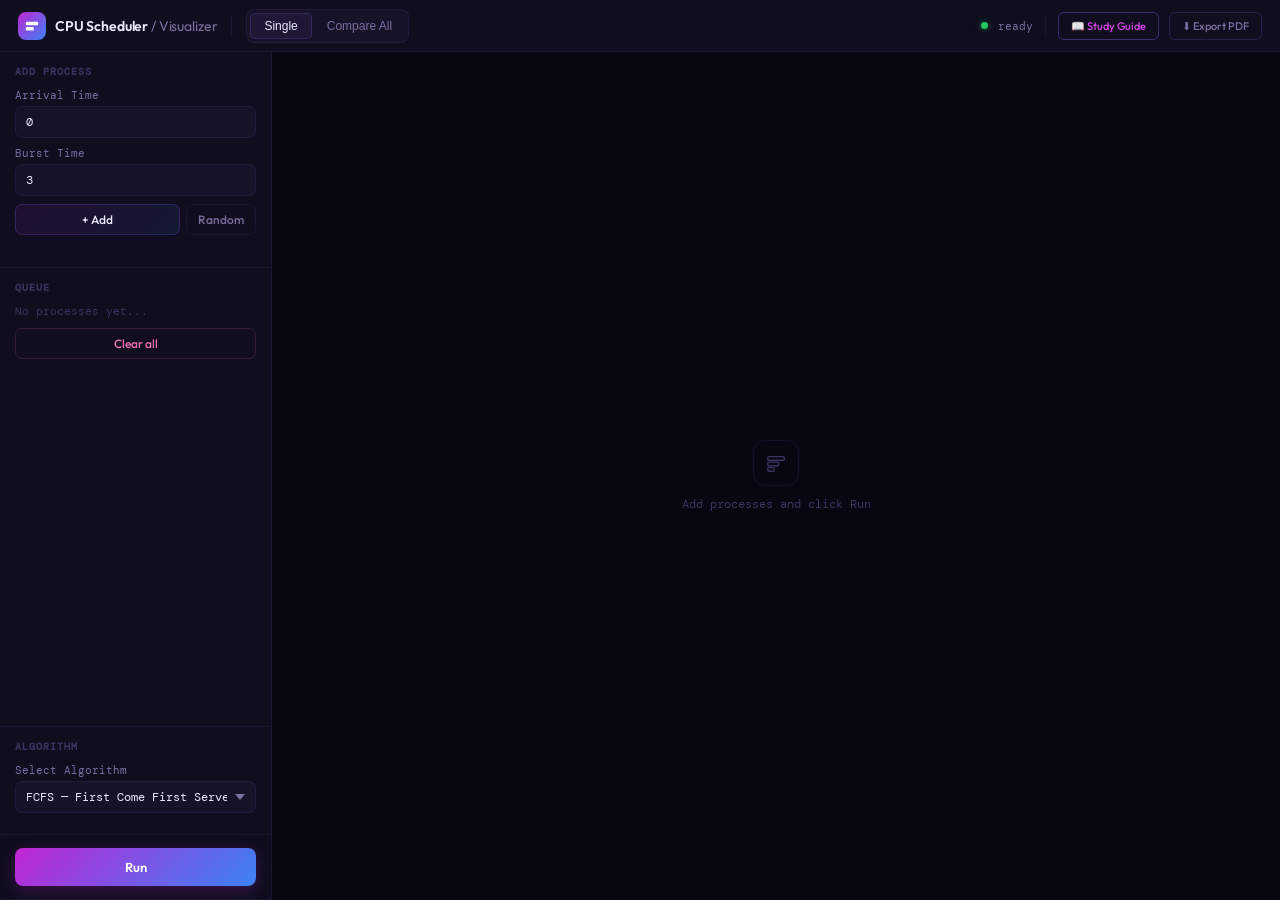
<file: index.html>
<!DOCTYPE html> 
<html lang="en"> 
<head> 
<meta charset="UTF-8"> 
<meta name="viewport" content="width=device-width, initial-scale=1.0"> 
<title>CPU Scheduling Visualizer</title> 
<link href="https://fonts.googleapis.com/css2?family=DM+Mono:wght@300;400;500&family=Outfit:wght@300;400;500;600&display=swap" rel="stylesheet"> 
<link rel="stylesheet" href="style.css"> 
</head> 
<body> 

<!-- Intro Animation Overlay -->
<div id="intro-overlay" class="intro-overlay">
  <div class="intro-content">
    <div class="intro-cpu">
      <div class="intro-core"></div>
      <div class="intro-pin top"></div><div class="intro-pin top"></div><div class="intro-pin top"></div>
      <div class="intro-pin bottom"></div><div class="intro-pin bottom"></div><div class="intro-pin bottom"></div>
      <div class="intro-pin left"></div><div class="intro-pin left"></div><div class="intro-pin left"></div>
      <div class="intro-pin right"></div><div class="intro-pin right"></div><div class="intro-pin right"></div>
    </div>
    <div class="intro-processes">
      <div class="intro-p p1"></div>
      <div class="intro-p p2"></div>
      <div class="intro-p p3"></div>
    </div>
    <div class="intro-text">
      INITIALIZING SCHEDULER<span class="intro-dots">...</span>
    </div>
  </div>
</div>

<header> 
  <div class="logo"> 
    <div class="logo-icon"><svg viewBox="0 0 16 16"><rect x="1" y="3" width="14" height="4" rx="1"/><rect x="1" y="9" width="9" height="4" rx="1"/></svg></div> 
    <div class="logo-text">CPU Scheduler <span>/ Visualizer</span></div> 
  </div> 
  <div class="hdiv"></div> 
  <div class="mode-tabs"> 
    <button class="mode-tab active" onclick="switchMode('single')">Single</button> 
    <button class="mode-tab" onclick="switchMode('compare')">Compare All</button> 
  </div> 
  <div class="hright"> 
    <div class="sdot"></div><span class="stxt">ready</span> 
    <div class="hdiv"></div> 
    <button class="hbtn" style="color:var(--mag2);border-color:var(--border3)" onclick="openStudyGuide()">📖 Study Guide</button>
    <button class="hbtn" onclick="exportPDF()">⬇ Export PDF</button> 
  </div> 
</header> 

<!-- Study Guide Modal -->
<div id="study-modal" class="modal-overlay hidden" onclick="closeStudyGuide(event)">
  <div class="modal-content" onclick="event.stopPropagation()">
    <div class="modal-header">
      <h2>📖 CPU Scheduling Study Guide</h2>
      <button class="modal-close" onclick="closeStudyGuide()">×</button>
    </div>
    <div class="modal-body">
      <div class="study-section">
        <h3>Core Formulas</h3>
        <ul>
          <li><strong>Turnaround Time (TAT)</strong> = Finish Time - Arrival Time</li>
          <li><strong>Waiting Time (WT)</strong> = Turnaround Time - Burst Time</li>
          <li><strong>Response Time</strong> = First Start Time - Arrival Time <em>(Usually same as WT in non-preemptive)</em></li>
        </ul>
      </div>
      <div class="study-section">
        <h3>Algorithms Cheat Sheet</h3>
        <div class="algo-def"><strong>FCFS (First Come First Served):</strong> Simplest non-preemptive algorithm. Processes run in the exact order they arrive. Prone to the <em>Convoy Effect</em> (short processes stuck behind a long one).</div>
        <div class="algo-def"><strong>SJF (Shortest Job First):</strong> Non-preemptive. Always picks the waiting process with the shortest burst time. Provably optimal for average waiting time, but risks starvation for long processes.</div>
        <div class="algo-def"><strong>SRTF (Shortest Remaining Time First):</strong> Preemptive version of SJF. If a new process arrives with a shorter burst than the currently running process's <em>remaining</em> time, the CPU preempts the current process.</div>
        <div class="algo-def"><strong>Round Robin (RR):</strong> Preemptive. Processes take turns running for a fixed time slice (quantum). If they don't finish, they go to the back of the queue. Great for responsiveness.</div>
        <div class="algo-def"><strong>Priority Scheduling:</strong> Runs highest priority process first. Can be preemptive or non-preemptive. Often requires <em>Aging</em> to solve starvation.</div>
        <div class="algo-def"><strong>HRRN (Highest Response Ratio Next):</strong> Non-preemptive. Ratio = <code>(Waiting Time + Burst) / Burst</code>. Favors shorter jobs but gradually increases priority of long-waiting jobs to prevent starvation.</div>
        <div class="algo-def"><strong>Multilevel Feedback Queue (MFQ):</strong> Complex preemptive algorithm with multiple queues. New processes start at the top priority queue (usually small RR quantum). If they use their full quantum, they are <em>demoted</em> to a lower priority queue with a larger quantum (or FCFS). Punishes CPU hogs and favors interactive I/O bounds.</div>
      </div>
    </div>
  </div>
</div>
 
<div class="layout"> 
<aside> 
  <div class="ss"> 
    <div class="slabel">Add Process</div> 
    <div class="field"><label>Arrival Time</label><input type="number" id="arr" min="0" value="0"></div> 
    <div class="field"><label>Burst Time</label><input type="number" id="burst" min="1" value="3"></div> 
    <div class="field" id="pri-field" style="display:none"><label>Priority <span style="color:var(--text3)">(lower = higher priority)</span></label><input type="number" id="pri" min="1" value="1"></div> 
    <div class="brow"> 
      <button class="btn btn-p" style="flex:1" onclick="addProc()">+ Add</button> 
      <button class="btn" onclick="randomProcs()">Random</button> 
    </div> 
    <div id="err" class="errmsg"></div> 
  </div> 
 
  <div class="ss" style="flex:1"> 
    <div class="slabel">Queue</div> 
    <div class="proc-tags" id="plist"><span class="ehint">No processes yet...</span></div> 
    <button class="btn" style="width:100%;margin-top:10px;color:#f472b6;border-color:rgba(244,114,182,.15)" onclick="clearAll()">Clear all</button> 
  </div> 
 
  <div class="ss" id="algo-section"> 
    <div class="slabel">Algorithm</div> 
    <div class="field"><label>Select Algorithm</label> 
      <select id="algo" onchange="onAlgoChange()"> 
        <option value="fcfs">FCFS — First Come First Served</option> 
        <option value="sjf">SJF — Shortest Job First</option> 
        <option value="srtf">SRTF — Shortest Remaining Time First</option> 
        <option value="rr">Round Robin</option> 
        <option value="priority">Priority Scheduling</option> 
        <option value="hrrn">HRRN — Highest Response Ratio Next</option> 
        <option value="mq">Multiple Queue Scheduling</option> 
        <option value="mfq">Multilevel Feedback Queue</option> 
      </select> 
    </div> 
    <div class="field" id="qfield" style="display:none"> 
      <label>Quantum — <span id="qval">2</span></label> 
      <input type="range" id="quantum" min="1" max="10" value="2" oninput="document.getElementById('qval').textContent=this.value"> 
    </div> 
    <div id="algo-info" style="font-size:10px;color:var(--text3);font-family:'DM Mono',monospace;margin-top:6px;line-height:15px"></div> 
  </div> 
 
  <div class="ss hidden" id="cmp-section"> 
    <div class="slabel">RR / MFQ Settings</div> 
    <div class="field"><label>RR Quantum — <span id="cqval">2</span></label> 
      <input type="range" id="cquantum" min="1" max="10" value="2" oninput="document.getElementById('cqval').textContent=this.value"> 
    </div> 
  </div> 
 
  <div class="ss"><button class="btn-run" onclick="runActive()">Run</button></div> 
</aside> 
 
<main id="main"> 
  <div class="empty-state" id="empty"> 
    <div class="empty-icon"><svg viewBox="0 0 24 24"><rect x="3" y="5" width="18" height="4" rx="1"/><rect x="3" y="11" width="12" height="4" rx="1"/><rect x="3" y="17" width="7" height="4" rx="1"/></svg></div> 
    <p>Add processes and click Run</p> 
  </div> 
  <div id="output" class="hidden"></div> 
</main> 
</div> 
 
<script src="script.js"></script> 
</body> 
</html>
</file>
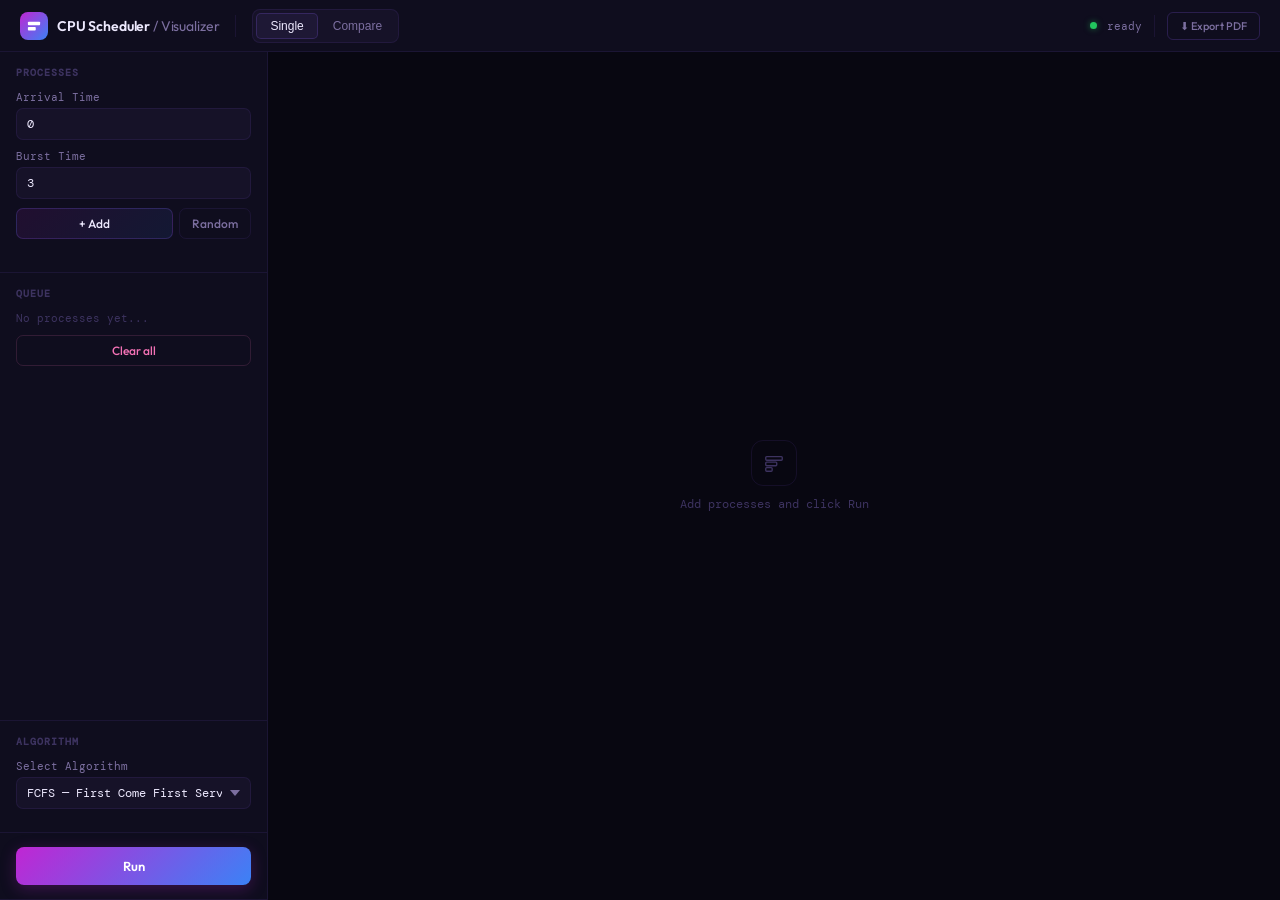
<file: cpu-scheduler (3).html>
<!DOCTYPE html>
<html lang="en">
<head>
<meta charset="UTF-8">
<meta name="viewport" content="width=device-width, initial-scale=1.0">
<title>CPU Scheduling Visualizer</title>
<link href="https://fonts.googleapis.com/css2?family=DM+Mono:wght@300;400;500&family=Outfit:wght@300;400;500;600&display=swap" rel="stylesheet">
<style>
:root{
  --bg:#080711;--bg2:#0f0d1e;--bg3:#161228;--bg4:#1e1835;
  --border:rgba(139,92,246,0.1);--border2:rgba(139,92,246,0.22);--border3:rgba(139,92,246,0.4);
  --mag:#c026d3;--mag2:#d946ef;--blue:#3b82f6;--blue2:#60a5fa;
  --purple:#8b5cf6;--purple2:#a78bfa;--red:#ef4444;--red2:#fca5a5;
  --green:#22c55e;--amber:#f59e0b;
  --text:#ede9fe;--text2:#7c6fa0;--text3:#3d3360;
  --sidebar:268px;--header:52px;
}
*{box-sizing:border-box;margin:0;padding:0}
html,body{height:100%;overflow:hidden}
body{background:var(--bg);color:var(--text);font-family:'Outfit',sans-serif;display:flex;flex-direction:column}

/* HEADER */
header{height:var(--header);flex-shrink:0;background:var(--bg2);border-bottom:1px solid var(--border);display:flex;align-items:center;padding:0 20px;gap:14px;z-index:10;}
.logo{display:flex;align-items:center;gap:9px}
.logo-icon{width:28px;height:28px;border-radius:8px;background:linear-gradient(135deg,var(--mag),var(--blue));display:flex;align-items:center;justify-content:center;flex-shrink:0}
.logo-icon svg{width:14px;height:14px;fill:white}
.logo-text{font-size:14px;font-weight:600;letter-spacing:-.01em;white-space:nowrap}
.logo-text span{color:var(--text2);font-weight:400}
.hdiv{width:1px;height:22px;background:var(--border);margin:0 2px}
.mode-tabs{display:flex;background:var(--bg3);border:1px solid var(--border);border-radius:8px;padding:3px;gap:2px}
.mode-tab{padding:5px 13px;border-radius:5px;font-size:12px;font-weight:500;cursor:pointer;border:none;background:transparent;color:var(--text2);transition:all .15s;white-space:nowrap}
.mode-tab.active{background:var(--bg4);color:var(--text);border:1px solid var(--border2)}
.hright{margin-left:auto;display:flex;align-items:center;gap:10px}
.sdot{width:7px;height:7px;border-radius:50%;background:var(--green);box-shadow:0 0 6px #22c55e88}
.stxt{font-size:11px;color:var(--text2);font-family:'DM Mono',monospace}
.hbtn{font-family:'Outfit',sans-serif;font-size:11px;font-weight:500;padding:6px 12px;border-radius:6px;cursor:pointer;border:1px solid var(--border2);background:transparent;color:var(--text2);transition:all .15s}
.hbtn:hover{color:var(--text);background:var(--bg3)}

/* LAYOUT */
.layout{display:flex;flex:1;overflow:hidden}
aside{width:var(--sidebar);flex-shrink:0;background:var(--bg2);border-right:1px solid var(--border);display:flex;flex-direction:column;overflow-y:auto}
aside::-webkit-scrollbar{width:3px}
aside::-webkit-scrollbar-thumb{background:var(--border2);border-radius:4px}
.ss{padding:14px 16px;border-bottom:1px solid var(--border)}
.slabel{font-size:10px;font-weight:600;color:var(--text3);letter-spacing:.1em;text-transform:uppercase;margin-bottom:11px;font-family:'DM Mono',monospace}
.field{margin-bottom:9px}
.field label{display:block;font-size:11px;color:var(--text2);margin-bottom:4px;font-family:'DM Mono',monospace}
input[type=number],select{width:100%;background:var(--bg3);border:1px solid var(--border);border-radius:7px;color:var(--text);font-family:'DM Mono',monospace;font-size:12px;padding:7px 10px;outline:none;transition:border-color .15s;appearance:none;-webkit-appearance:none}
input[type=number]:focus,select:focus{border-color:var(--border3)}
select{background-image:url("data:image/svg+xml,%3Csvg xmlns='http://www.w3.org/2000/svg' width='10' height='6'%3E%3Cpath d='M0 0l5 6 5-6z' fill='%237c6fa0'/%3E%3C/svg%3E");background-repeat:no-repeat;background-position:right 10px center;padding-right:28px;cursor:pointer}
.brow{display:flex;gap:6px;margin-top:4px}
.btn{font-family:'Outfit',sans-serif;font-size:12px;font-weight:500;padding:7px 12px;border-radius:7px;cursor:pointer;border:1px solid var(--border);background:transparent;color:var(--text2);transition:all .15s}
.btn:hover{border-color:var(--border2);color:var(--text);background:var(--bg3)}
.btn:active{transform:scale(.97)}
.btn-p{background:linear-gradient(135deg,rgba(192,38,211,.1),rgba(59,130,246,.1));border-color:var(--border2);color:var(--text)}
.btn-p:hover{background:linear-gradient(135deg,rgba(192,38,211,.2),rgba(59,130,246,.2))}
.btn-run{width:100%;padding:11px;font-size:13px;font-weight:600;background:linear-gradient(135deg,var(--mag),var(--blue));border:none;color:white;border-radius:8px;box-shadow:0 4px 16px rgba(192,38,211,.25);cursor:pointer;transition:all .2s;font-family:'Outfit',sans-serif}
.btn-run:hover{box-shadow:0 4px 26px rgba(192,38,211,.42);transform:translateY(-1px)}
.proc-tags{display:flex;flex-direction:column;gap:4px}
.tag{display:flex;align-items:center;justify-content:space-between;font-size:11px;font-family:'DM Mono',monospace;padding:7px 10px;border-radius:6px;border:1px solid var(--border);background:var(--bg3);color:var(--text2);animation:slideIn .15s ease}
.tag-info{display:flex;align-items:center;gap:7px}
.tdot{width:7px;height:7px;border-radius:50%;flex-shrink:0}
.tag-x{cursor:pointer;color:var(--text3);font-size:14px;transition:color .12s;line-height:1}
.tag-x:hover{color:var(--mag2)}
.ehint{font-size:11px;color:var(--text3);font-family:'DM Mono',monospace}
.errmsg{font-size:11px;color:#f472b6;font-family:'DM Mono',monospace;margin-top:5px;min-height:14px}
.qfield{display:none}

/* SLIDER */
input[type=range]{width:100%;-webkit-appearance:none;height:4px;border-radius:2px;background:var(--bg4);border:none;padding:0;cursor:pointer}
input[type=range]::-webkit-slider-thumb{-webkit-appearance:none;width:14px;height:14px;border-radius:50%;background:linear-gradient(135deg,var(--mag),var(--blue));cursor:pointer}
.slider-val{font-size:13px;font-weight:600;color:var(--purple2);font-family:'DM Mono',monospace;text-align:center;margin-top:4px}

/* MAIN */
main{flex:1;overflow-y:auto;padding:22px;display:flex;flex-direction:column;gap:16px}
main::-webkit-scrollbar{width:3px}
main::-webkit-scrollbar-thumb{background:var(--border2);border-radius:4px}
.empty-state{flex:1;display:flex;flex-direction:column;align-items:center;justify-content:center;gap:10px;color:var(--text3)}
.empty-icon{width:46px;height:46px;border-radius:12px;border:1px solid var(--border);display:flex;align-items:center;justify-content:center}
.empty-icon svg{width:22px;height:22px;stroke:var(--text3);fill:none;stroke-width:1.5}
.empty-state p{font-size:12px;font-family:'DM Mono',monospace}

/* RESULT */
.rblock{animation:fadeUp .3s ease}
.rheader{display:flex;align-items:center;justify-content:space-between;margin-bottom:14px;flex-wrap:wrap;gap:8px}
.rtitle{font-size:11px;font-weight:600;letter-spacing:.08em;text-transform:uppercase;font-family:'DM Mono',monospace;color:var(--text2)}
.rbadge{font-size:10px;font-family:'DM Mono',monospace;padding:3px 10px;border-radius:100px;border:1px solid var(--border2);color:var(--purple2);background:rgba(139,92,246,.08)}
.stat-row{display:grid;grid-template-columns:repeat(3,1fr);gap:10px;margin-bottom:14px}
.sc{background:var(--bg2);border:1px solid var(--border);border-radius:10px;padding:11px 14px}
.sc-label{font-size:10px;font-family:'DM Mono',monospace;color:var(--text3);letter-spacing:.06em;text-transform:uppercase;margin-bottom:5px}
.sc-val{font-size:21px;font-weight:600;color:var(--text);letter-spacing:-.02em}
.sc-val span{font-size:12px;font-weight:400;color:var(--text2);margin-left:2px}

/* GANTT */
.gpanel{background:var(--bg2);border:1px solid var(--border);border-radius:12px;padding:14px 16px;margin-bottom:14px}
.gwrap{overflow-x:auto;padding-bottom:2px}
.gbar{display:flex;height:52px;border-radius:8px;overflow:hidden;min-width:100%}
.gb{display:flex;align-items:center;justify-content:center;font-size:11px;font-weight:600;font-family:'DM Mono',monospace;color:rgba(255,255,255,.9);width:0;overflow:hidden;border-right:2px solid rgba(0,0,0,.2);transition:none;position:relative}
.gb:last-child{border-right:none}
.gb.idle{background:var(--bg4)!important;color:var(--text3)!important;border:1px dashed var(--border2)}
.trow{display:flex;min-width:100%;margin-top:5px}
.tick{font-size:10px;color:var(--text3);font-family:'DM Mono',monospace}

/* LEGEND */
.legend{display:flex;flex-wrap:wrap;gap:8px;margin-bottom:12px}
.li{display:flex;align-items:center;gap:5px;font-size:11px;font-family:'DM Mono',monospace;color:var(--text2);padding:3px 8px;border-radius:5px;border:1px solid var(--border)}
.li.longest-wait{border-color:rgba(239,68,68,.35);background:rgba(239,68,68,.07)}
.ld{width:9px;height:9px;border-radius:3px;flex-shrink:0}
.wait-badge{font-size:9px;padding:1px 5px;border-radius:3px;background:rgba(239,68,68,.2);color:var(--red2);margin-left:3px}

/* TABLE */
.twrap{overflow-x:auto}
table{width:100%;border-collapse:collapse;font-size:12px}
thead tr{border-bottom:1px solid var(--border)}
th{padding:7px 12px;color:var(--text3);font-weight:500;text-align:left;font-family:'DM Mono',monospace;font-size:10px;letter-spacing:.06em;text-transform:uppercase}
td{padding:8px 12px;color:var(--text2);border-bottom:1px solid var(--border);font-family:'DM Mono',monospace}
tbody tr:last-child td{border-bottom:none}
tbody tr:hover td{color:var(--text);background:rgba(139,92,246,.04)}
.tpid{color:var(--text);font-weight:500}
td.highlight-wait{color:var(--red2)!important;font-weight:500}
td.highlight-best{color:#86efac!important;font-weight:500}



/* COMPARE */
.cgrid{display:grid;grid-template-columns:repeat(3,1fr);gap:12px}
.ccard{background:var(--bg2);border:1px solid var(--border);border-radius:12px;padding:14px;overflow:hidden}
.ccard.best{border-color:var(--border3)}
.ctitle{font-size:10px;font-weight:600;letter-spacing:.07em;text-transform:uppercase;font-family:'DM Mono',monospace;color:var(--text2);margin-bottom:10px;padding-bottom:9px;border-bottom:1px solid var(--border);display:flex;align-items:center;gap:6px;flex-wrap:wrap}
.bestbadge{font-size:9px;padding:2px 7px;border-radius:100px;background:rgba(192,38,211,.12);border:1px solid rgba(192,38,211,.28);color:var(--mag2)}
.cstats{display:flex;flex-direction:column;gap:6px;margin-top:10px}
.cstat{display:flex;justify-content:space-between;align-items:center}
.cslabel{font-size:10px;color:var(--text3);font-family:'DM Mono',monospace}
.csval{font-size:13px;font-weight:600;color:var(--text)}

/* QUANTUM CHART */
.qchart-panel{background:var(--bg2);border:1px solid var(--border);border-radius:12px;padding:14px 16px}
.qchart-title{font-size:11px;font-family:'DM Mono',monospace;color:var(--text2);font-weight:500;letter-spacing:.06em;text-transform:uppercase;margin-bottom:12px}
.qchart-svg{width:100%;overflow:visible}
.qchart-line{fill:none;stroke:url(#qgrad);stroke-width:2.5;stroke-linecap:round;stroke-linejoin:round}
.qchart-dot{fill:var(--purple2)}
.qchart-dot.active-dot{fill:var(--mag2);r:5}

/* STARVATION */
.starve-warn{display:flex;align-items:center;gap:7px;padding:7px 12px;border-radius:8px;background:rgba(239,68,68,.08);border:1px solid rgba(239,68,68,.25);margin-bottom:10px;font-size:11px;font-family:'DM Mono',monospace;color:var(--red2);animation:fadeUp .3s ease}
.starve-icon{font-size:14px}

/* PRINT */
@media print{
  body{background:white!important;color:#111!important;overflow:visible!important;height:auto!important}
  header .hright,.hbtn,.btn-run,.mode-tabs,aside,.qchart-panel{display:none!important}
  .layout{display:block!important}
  aside{display:none!important}
  main{overflow:visible!important;padding:0!important}
  .gbar{print-color-adjust:exact;-webkit-print-color-adjust:exact}
  .gb{width:attr(data-w) !important}
  :root{--bg:white;--bg2:#f8f8f8;--bg3:#f0f0f0;--text:#111;--text2:#444;--text3:#888;--border:#ddd;--border2:#ccc}
}

/* ANIMATIONS */
@keyframes fadeUp{from{opacity:0;transform:translateY(10px)}to{opacity:1;transform:translateY(0)}}
@keyframes slideIn{from{opacity:0;transform:translateX(-6px)}to{opacity:1;transform:translateX(0)}}
.hidden{display:none!important}
</style>
</head>
<body>

<header>
  <div class="logo">
    <div class="logo-icon"><svg viewBox="0 0 16 16"><rect x="1" y="3" width="14" height="4" rx="1"/><rect x="1" y="9" width="9" height="4" rx="1"/></svg></div>
    <div class="logo-text">CPU Scheduler <span>/ Visualizer</span></div>
  </div>
  <div class="hdiv"></div>
  <div class="mode-tabs">
    <button class="mode-tab active" onclick="switchMode('single')">Single</button>
    <button class="mode-tab" onclick="switchMode('compare')">Compare</button>
  </div>
  <div class="hright">
    <div class="sdot"></div>
    <span class="stxt">ready</span>
    <div class="hdiv"></div>
    <button class="hbtn" onclick="exportPDF()">⬇ Export PDF</button>
  </div>
</header>

<div class="layout">
  <aside>
    <div class="ss">
      <div class="slabel">Processes</div>
      <div class="field"><label>Arrival Time</label><input type="number" id="arr" min="0" value="0"></div>
      <div class="field"><label>Burst Time</label><input type="number" id="burst" min="1" value="3"></div>
      <div class="brow">
        <button class="btn btn-p" style="flex:1" onclick="addProc()">+ Add</button>
        <button class="btn" onclick="randomProcs()">Random</button>
      </div>
      <div id="err" class="errmsg"></div>
    </div>

    <div class="ss" style="flex:1">
      <div class="slabel">Queue</div>
      <div class="proc-tags" id="plist"><span class="ehint">No processes yet...</span></div>
      <button class="btn" style="width:100%;margin-top:10px;color:#f472b6;border-color:rgba(244,114,182,.15)" onclick="clearAll()">Clear all</button>
    </div>

    <div class="ss" id="algo-section">
      <div class="slabel">Algorithm</div>
      <div class="field"><label>Select Algorithm</label>
        <select id="algo" onchange="toggleQ()">
          <option value="fcfs">FCFS — First Come First Served</option>
          <option value="sjf">SJF — Shortest Job First</option>
          <option value="rr">Round Robin</option>
        </select>
      </div>
      <div class="field qfield" id="qfield">
        <label>Quantum — <span id="qval">2</span></label>
        <input type="range" id="quantum" min="1" max="10" value="2" oninput="updateQ()">
      </div>
    </div>

    <div class="ss hidden" id="cmp-section">
      <div class="slabel">RR Settings</div>
      <div class="field">
        <label>Quantum — <span id="cqval">2</span></label>
        <input type="range" id="cquantum" min="1" max="10" value="2" oninput="document.getElementById('cqval').textContent=this.value">
      </div>
    </div>

    <div class="ss">
      <button class="btn-run" onclick="runActive()">Run</button>
    </div>
  </aside>

  <main id="main">
    <div class="empty-state" id="empty">
      <div class="empty-icon"><svg viewBox="0 0 24 24"><rect x="3" y="5" width="18" height="4" rx="1"/><rect x="3" y="11" width="12" height="4" rx="1"/><rect x="3" y="17" width="7" height="4" rx="1"/></svg></div>
      <p>Add processes and click Run</p>
    </div>
    <div id="output" class="hidden"></div>
  </main>
</div>

<script>
const COLORS=['#c026d3','#3b82f6','#8b5cf6','#06b6d4','#ec4899','#f59e0b','#10b981','#ef4444'];
let procs=[],pid=1,mode='single';


function updateQ(){
  const v=document.getElementById('quantum').value;
  document.getElementById('qval').textContent=v;
}
function switchMode(m){
  mode=m;
  document.querySelectorAll('.mode-tab').forEach((t,i)=>t.classList.toggle('active',['single','compare'][i]===m));
  document.getElementById('algo-section').classList.toggle('hidden',m!=='single');
  document.getElementById('cmp-section').classList.toggle('hidden',m!=='compare');
  document.getElementById('output').classList.add('hidden');
  document.getElementById('empty').style.display='flex';
}
function toggleQ(){
  document.getElementById('qfield').style.display=document.getElementById('algo').value==='rr'?'block':'none';
}
function addProc(){
  const a=+document.getElementById('arr').value,b=+document.getElementById('burst').value;
  const err=document.getElementById('err');
  if(b<1){err.textContent='Burst must be ≥ 1';return}
  err.textContent='';procs.push({id:pid++,arr:a,burst:b});renderTags();
}
function randomProcs(){
  procs=[];pid=1;
  const n=Math.floor(Math.random()*3)+3;
  for(let i=0;i<n;i++) procs.push({id:pid++,arr:Math.floor(Math.random()*6),burst:Math.floor(Math.random()*6)+1});
  renderTags();
}
function removeP(i){procs.splice(i,1);renderTags()}
function clearAll(){procs=[];pid=1;renderTags();document.getElementById('output').classList.add('hidden');document.getElementById('empty').style.display='flex';}
function renderTags(){
  const pl=document.getElementById('plist');
  if(!procs.length){pl.innerHTML='<span class="ehint">No processes yet...</span>';return}
  pl.innerHTML=procs.map((p,i)=>`<div class="tag"><div class="tag-info"><div class="tdot" style="background:${COLORS[i%COLORS.length]}"></div><span>P${p.id}&nbsp; arr:${p.arr}&nbsp; burst:${p.burst}</span></div><span class="tag-x" onclick="removeP(${i})">×</span></div>`).join('');
}

/* ── ALGORITHMS ── */
function fcfs(ps){
  let t=0,res=[];
  [...ps].sort((a,b)=>a.arr-b.arr||a.id-b.id).forEach(p=>{
    if(t<p.arr){res.push({id:'idle',start:t,end:p.arr,arr:0,burst:p.arr-t});t=p.arr;}
    res.push({id:p.id,start:t,end:t+p.burst,arr:p.arr,burst:p.burst,desc:`P${p.id} selected — arrived first at t=${p.arr}`});
    t+=p.burst;
  });
  return res;
}
function sjf(ps){
  let t=0,res=[],done=new Set(),sorted=[...ps].sort((a,b)=>a.arr-b.arr);
  while(done.size<ps.length){
    let av=sorted.filter(p=>!done.has(p.id)&&p.arr<=t);
    if(!av.length){
      const nx=sorted.find(p=>!done.has(p.id));
      res.push({id:'idle',start:t,end:nx.arr,arr:0,burst:nx.arr-t,desc:`CPU idle — waiting for next process`});
      t=nx.arr;continue;
    }
    let p=av.sort((a,b)=>a.burst-b.burst||a.arr-b.arr)[0];
    res.push({id:p.id,start:t,end:t+p.burst,arr:p.arr,burst:p.burst,desc:`P${p.id} selected — shortest burst (${p.burst}ms) among ${av.length} available`});
    t+=p.burst;done.add(p.id);
  }
  return res;
}
function rrAlgo(ps,q){
  let t=0,segs=[],rem=ps.map(p=>({...p,rem:p.burst})),queue=[],arrived=new Set();
  rem.sort((a,b)=>a.arr-b.arr);
  function enq(now){rem.forEach(p=>{if(!arrived.has(p.id)&&p.arr<=now){arrived.add(p.id);queue.push(p);}});}
  enq(0);
  while(queue.length){
    let p=queue.shift();
    if(t<p.arr){segs.push({id:'idle',start:t,end:p.arr,arr:0,burst:p.arr-t,desc:`CPU idle — no process available`});t=p.arr;}
    let run=Math.min(q,p.rem);
    segs.push({id:p.id,start:t,end:t+run,arr:p.arr,burst:p.burst,desc:`P${p.id} runs for ${run}ms (quantum=${q}) — ${p.rem-run>0?`${p.rem-run}ms remaining`:'process completes'}`});
    t+=run;p.rem-=run;enq(t);
    if(p.rem>0)queue.push(p);
  }
  return segs;
}

function computeStats(segs,ps){
  let finish={},start={};
  segs.filter(s=>s.id!=='idle').forEach(s=>{if(start[s.id]===undefined)start[s.id]=s.start;finish[s.id]=s.end;});
  return ps.map(p=>({id:p.id,arr:p.arr,burst:p.burst,finish:finish[p.id],wt:start[p.id]-p.arr,tat:finish[p.id]-p.arr}));
}

function colorIdx(id){return procs.findIndex(p=>p.id===id)}

/* ── RENDER HELPERS ── */
function buildLegend(stats){
  const maxWt=Math.max(...stats.map(p=>p.wt));
  return`<div class="legend">${procs.map((p,i)=>{
    const st=stats.find(s=>s.id===p.id);
    const isLong=st&&st.wt===maxWt&&maxWt>0;
    return`<div class="li${isLong?' longest-wait':''}">
      <div class="ld" style="background:${COLORS[i%COLORS.length]}"></div>
      P${p.id} — wait: ${st?st.wt:0}ms
      ${isLong?'<span class="wait-badge">longest wait</span>':''}
    </div>`;
  }).join('')}</div>`;
}

function buildGanttHTML(segs,total,gid,h=52){
  const bars=segs.map(s=>{
    const w=((s.end-s.start)/total*100).toFixed(2);
    const ci=colorIdx(s.id);
    const bg=s.id==='idle'?'var(--bg4)':COLORS[ci%COLORS.length];
    const cls=s.id==='idle'?' idle':'';
    return`<div class="gb${cls}" data-w="${w}" style="background:${bg};border-right-color:rgba(0,0,0,.2)" title="${s.id==='idle'?`IDLE: ${s.start}–${s.end}`:`P${s.id}: ${s.start}–${s.end}`}">${s.id==='idle'?'idle':`P${s.id}`}</div>`;
  }).join('');
  const ticks=[...new Set(segs.flatMap(s=>[s.start,s.end]))].sort((a,b)=>a-b);
  const tr=ticks.map((t,i)=>{const nx=ticks[i+1];const w=nx?(((nx-t)/total)*100).toFixed(2):'0';return`<div class="tick" style="width:${w}%;min-width:${i===ticks.length-1?'14px':'0'}">${t}</div>`;}).join('');
  return`<div class="gwrap"><div class="gbar" id="${gid}" style="height:${h}px">${bars}</div></div><div class="trow">${tr}</div>`;
}

function buildStatCards(stats){
  const aw=(stats.reduce((s,p)=>s+p.wt,0)/stats.length).toFixed(1);
  const at=(stats.reduce((s,p)=>s+p.tat,0)/stats.length).toFixed(1);
  const tot=Math.max(...stats.map(p=>p.finish));
  return`<div class="stat-row">
    <div class="sc"><div class="sc-label">Avg Waiting</div><div class="sc-val">${aw}<span>ms</span></div></div>
    <div class="sc"><div class="sc-label">Avg Turnaround</div><div class="sc-val">${at}<span>ms</span></div></div>
    <div class="sc"><div class="sc-label">Total Time</div><div class="sc-val">${tot}<span>ms</span></div></div>
  </div>`;
}

function buildTable(stats){
  const maxWt=Math.max(...stats.map(p=>p.wt));
  const minWt=Math.min(...stats.map(p=>p.wt));
  return`<div class="twrap"><table>
    <thead><tr><th>Process</th><th>Arrival</th><th>Burst</th><th>Finish</th><th>Waiting</th><th>Turnaround</th></tr></thead>
    <tbody>${stats.map(p=>`<tr>
      <td class="tpid">P${p.id}</td><td>${p.arr}</td><td>${p.burst}</td><td>${p.finish}</td>
      <td class="${p.wt===maxWt&&maxWt>0?'highlight-wait':p.wt===minWt?'highlight-best':''}">${p.wt}</td>
      <td>${p.tat}</td>
    </tr>`).join('')}</tbody>
  </table></div>`;
}

function starvationWarn(stats,algo){
  if(algo!=='sjf') return'';
  const maxWt=Math.max(...stats.map(p=>p.wt));
  if(maxWt<8) return'';
  const p=stats.find(s=>s.wt===maxWt);
  return`<div class="starve-warn"><span class="starve-icon">⚠</span>P${p.id} waited ${p.wt}ms — potential starvation. SJF can starve long processes when short ones keep arriving.</div>`;
}

function animate(id){
  document.querySelectorAll(`#${id} .gb`).forEach((b,i)=>{
    b.style.width='0';
    setTimeout(()=>{b.style.transition='width 0.3s cubic-bezier(.4,0,.2,1)';b.style.width=b.dataset.w+'%';},i*100);
  });
}



/* ── QUANTUM IMPACT CHART ── */
function buildQChart(ps){
  if(!ps.length) return'';
  const points=[];
  for(let q=1;q<=10;q++){
    const segs=rrAlgo(ps,q);
    const st=computeStats(segs,ps);
    const aw=+(st.reduce((s,p)=>s+p.wt,0)/st.length).toFixed(2);
    points.push({q,aw});
  }
  const curQ=+document.getElementById('quantum').value||2;
  const maxAw=Math.max(...points.map(p=>p.aw),1);
  const W=420,H=100,pad={l:32,r:12,t:10,b:28};
  const cx=i=>(pad.l+(i/9)*(W-pad.l-pad.r));
  const cy=v=>(H-pad.b-((v/maxAw)*(H-pad.t-pad.b)));
  const path=points.map((p,i)=>`${i===0?'M':'L'}${cx(i)},${cy(p.aw)}`).join(' ');
  const dots=points.map((p,i)=>`<circle cx="${cx(i)}" cy="${cy(p.aw)}" r="${p.q===curQ?5:3}" fill="${p.q===curQ?'#d946ef':'#a78bfa'}" />`).join('');
  const labels=points.map((p,i)=>`<text x="${cx(i)}" y="${H-8}" text-anchor="middle" font-size="9" fill="var(--text3)" font-family="'DM Mono',monospace">${p.q}</text>`).join('');
  const yLabels=[0,maxAw/2,maxAw].map(v=>`<text x="${pad.l-4}" y="${cy(v)+3}" text-anchor="end" font-size="8" fill="var(--text3)" font-family="'DM Mono',monospace">${v.toFixed(1)}</text>`).join('');
  return`<div class="qchart-panel">
    <div class="qchart-title">// quantum impact — avg waiting time vs quantum (Round Robin)</div>
    <svg viewBox="0 0 ${W} ${H}" class="qchart-svg">
      <defs><linearGradient id="qgrad" x1="0%" y1="0%" x2="100%" y2="0%"><stop offset="0%" stop-color="#c026d3"/><stop offset="100%" stop-color="#3b82f6"/></linearGradient></defs>
      <line x1="${pad.l}" y1="${pad.t}" x2="${pad.l}" y2="${H-pad.b}" stroke="var(--border2)" stroke-width="1"/>
      <line x1="${pad.l}" y1="${H-pad.b}" x2="${W-pad.r}" y2="${H-pad.b}" stroke="var(--border2)" stroke-width="1"/>
      ${yLabels}${labels}
      <path d="${path}" class="qchart-line"/>
      ${dots}
    </svg>
    <div style="font-size:10px;color:var(--text3);font-family:'DM Mono',monospace;text-align:center;margin-top:2px">x-axis: quantum value &nbsp;|&nbsp; y-axis: avg waiting time (ms) &nbsp;|&nbsp; <span style="color:var(--mag2)">●</span> current quantum</div>
  </div>`;
}

/* ── RUN ── */
function showOut(html){
  document.getElementById('empty').style.display='none';
  const o=document.getElementById('output');o.classList.remove('hidden');o.innerHTML=html;
}
function runActive(){
  if(!procs.length){document.getElementById('err').textContent='Add at least one process.';return;}
  document.getElementById('err').textContent='';
  mode==='single'?runSingle():runCompare();
}
function runSingle(){
  const algo=document.getElementById('algo').value,q=+document.getElementById('quantum').value||2;
  const segs=algo==='fcfs'?fcfs(procs):algo==='sjf'?sjf(procs):rrAlgo(procs,q);
  const st=computeStats(segs,procs);
  const total=Math.max(...segs.map(s=>s.end));
  const names={fcfs:'First Come, First Served',sjf:'Shortest Job First',rr:`Round Robin — quantum ${q}`};
  const badges={fcfs:'Non-preemptive',sjf:'Non-preemptive',rr:'Preemptive'};
  const idleTime=segs.filter(s=>s.id==='idle').reduce((sum,s)=>sum+(s.end-s.start),0);
  const idleNote=idleTime>0?`<span style="font-size:10px;font-family:'DM Mono',monospace;color:var(--red2);margin-left:10px">⬤ idle: ${idleTime}ms</span>`:'';
  showOut(`<div class="rblock">
    <div class="rheader">
      <span class="rtitle">${names[algo]}${idleNote}</span>
      <span class="rbadge">${badges[algo]}</span>
    </div>
    ${starvationWarn(st,algo)}
    ${buildStatCards(st)}
    <div class="gpanel">${buildLegend(st)}${buildGanttHTML(segs,total,'g-single')}</div>
    ${buildTable(st)}
    ${algo==='rr'?buildQChart(procs):''}
  </div>`);
  setTimeout(()=>animate('g-single'),60);
}

function runCompare(){
  const q=+document.getElementById('cquantum').value||2;
  const algos=[
    {key:'fcfs',name:'FCFS',sub:'First Come, First Served',segs:fcfs(procs)},
    {key:'sjf', name:'SJF', sub:'Shortest Job First',segs:sjf(procs)},
    {key:'rr',  name:'RR',  sub:`Round Robin  q=${q}`,segs:rrAlgo(procs,q)},
  ];
  const all=algos.map(a=>({...a,st:computeStats(a.segs,procs)}));
  const bestWt=Math.min(...all.map(a=>+(a.st.reduce((s,p)=>s+p.wt,0)/a.st.length).toFixed(1)));
  const cards=all.map((a,i)=>{
    const aw=(a.st.reduce((s,p)=>s+p.wt,0)/a.st.length).toFixed(1);
    const at=(a.st.reduce((s,p)=>s+p.tat,0)/a.st.length).toFixed(1);
    const tot=Math.max(...a.segs.map(s=>s.end));
    const idle=a.segs.filter(s=>s.id==='idle').reduce((sum,s)=>sum+(s.end-s.start),0);
    return`<div class="ccard${+aw===bestWt?' best':''}">
      <div class="ctitle">${a.name} — ${a.sub}${+aw===bestWt?'<span class="bestbadge">best wait</span>':''}${idle>0?`<span style="font-size:9px;color:var(--red2);font-family:'DM Mono',monospace">idle:${idle}ms</span>`:''}
      </div>
      ${buildGanttHTML(a.segs,tot,'g-cmp-'+i,36)}
      <div class="cstats">
        <div class="cstat"><span class="cslabel">Avg Waiting</span><span class="csval">${aw} ms</span></div>
        <div class="cstat"><span class="cslabel">Avg Turnaround</span><span class="csval">${at} ms</span></div>
        <div class="cstat"><span class="cslabel">Total Time</span><span class="csval">${tot} ms</span></div>
      </div>
    </div>`;
  }).join('');
  showOut(`<div class="rblock">
    <div class="rheader"><span class="rtitle">Algorithm Comparison</span><span class="rbadge">all 3 algorithms</span></div>
    <div class="cgrid">${cards}</div>
    ${buildQChart(procs)}
  </div>`);
  setTimeout(()=>all.forEach((_,i)=>animate('g-cmp-'+i)),60);
}

/* ── EXPORT PDF ── */
function exportPDF(){
  if(document.getElementById('output').classList.contains('hidden')){
    alert('Run an algorithm first, then export.');return;
  }
  window.print();
}
</script>
</body>
</html>
</file>
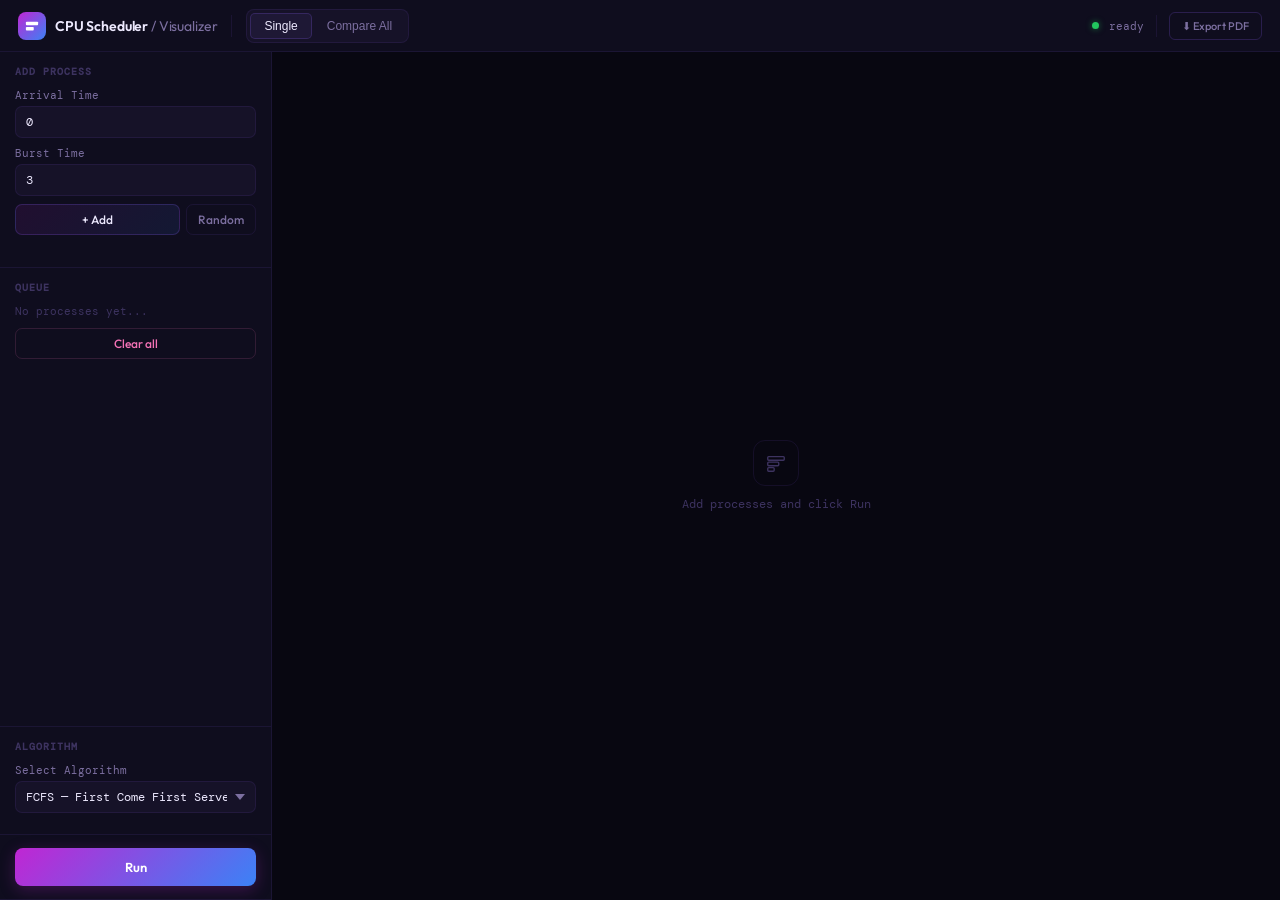
<file: index (7).html>
<!DOCTYPE html>
<html lang="en">
<head>
  <meta charset="UTF-8">
  <meta name="viewport" content="width=device-width, initial-scale=1.0">
  <title>CPU Scheduling Visualizer</title>
  <link href="https://fonts.googleapis.com/css2?family=DM+Mono:wght@300;400;500&family=Outfit:wght@300;400;500;600&display=swap" rel="stylesheet">
  <link rel="stylesheet" href="style.css">
</head>
<body>

<!-- ── HEADER ── -->
<header>
  <div class="logo">
    <div class="logo-icon">
      <svg viewBox="0 0 16 16"><rect x="1" y="3" width="14" height="4" rx="1"/><rect x="1" y="9" width="9" height="4" rx="1"/></svg>
    </div>
    <div class="logo-text">CPU Scheduler <span>/ Visualizer</span></div>
  </div>
  <div class="hdiv"></div>
  <div class="mode-tabs">
    <button class="mode-tab active" onclick="switchMode('single')">Single</button>
    <button class="mode-tab" onclick="switchMode('compare')">Compare All</button>
  </div>
  <div class="hright">
    <div class="sdot"></div>
    <span class="stxt">ready</span>
    <div class="hdiv"></div>
    <button class="hbtn" onclick="exportPDF()">⬇ Export PDF</button>
  </div>
</header>

<!-- ── LAYOUT ── -->
<div class="layout">

  <!-- SIDEBAR -->
  <aside>

    <!-- Add Process -->
    <div class="ss">
      <div class="slabel">Add Process</div>
      <div class="field">
        <label>Arrival Time</label>
        <input type="number" id="arr" min="0" value="0">
      </div>
      <div class="field">
        <label>Burst Time</label>
        <input type="number" id="burst" min="1" value="3">
      </div>
      <div class="field" id="pri-field" style="display:none">
        <label>Priority <span style="color:var(--text3)">(lower = higher priority)</span></label>
        <input type="number" id="pri" min="1" value="1">
      </div>
      <div class="brow">
        <button class="btn btn-p" style="flex:1" onclick="addProc()">+ Add</button>
        <button class="btn" onclick="randomProcs()">Random</button>
      </div>
      <div id="err" class="errmsg"></div>
    </div>

    <!-- Queue -->
    <div class="ss" style="flex:1">
      <div class="slabel">Queue</div>
      <div class="proc-tags" id="plist">
        <span class="ehint">No processes yet...</span>
      </div>
      <button class="btn" style="width:100%;margin-top:10px;color:#f472b6;border-color:rgba(244,114,182,.15)" onclick="clearAll()">
        Clear all
      </button>
    </div>

    <!-- Algorithm (Single mode) -->
    <div class="ss" id="algo-section">
      <div class="slabel">Algorithm</div>
      <div class="field">
        <label>Select Algorithm</label>
        <select id="algo" onchange="onAlgoChange()">
          <option value="fcfs">FCFS — First Come First Served</option>
          <option value="sjf">SJF — Shortest Job First</option>
          <option value="srtf">SRTF — Shortest Remaining Time First</option>
          <option value="rr">Round Robin</option>
          <option value="priority">Priority Scheduling</option>
          <option value="hrrn">HRRN — Highest Response Ratio Next</option>
          <option value="mq">Multiple Queue Scheduling</option>
          <option value="mfq">Multilevel Feedback Queue</option>
        </select>
      </div>
      <div class="field" id="qfield" style="display:none">
        <label>Quantum — <span id="qval">2</span></label>
        <input type="range" id="quantum" min="1" max="10" value="2"
          oninput="document.getElementById('qval').textContent=this.value">
      </div>
      <div id="algo-info" style="font-size:10px;color:var(--text3);font-family:'DM Mono',monospace;margin-top:6px;line-height:15px"></div>
    </div>

    <!-- Settings (Compare mode) -->
    <div class="ss hidden" id="cmp-section">
      <div class="slabel">RR / MFQ Settings</div>
      <div class="field">
        <label>RR Quantum — <span id="cqval">2</span></label>
        <input type="range" id="cquantum" min="1" max="10" value="2"
          oninput="document.getElementById('cqval').textContent=this.value">
      </div>
    </div>

    <!-- Run -->
    <div class="ss">
      <button class="btn-run" onclick="runActive()">Run</button>
    </div>

  </aside>

  <!-- MAIN AREA -->
  <main id="main">
    <div class="empty-state" id="empty">
      <div class="empty-icon">
        <svg viewBox="0 0 24 24">
          <rect x="3" y="5" width="18" height="4" rx="1"/>
          <rect x="3" y="11" width="12" height="4" rx="1"/>
          <rect x="3" y="17" width="7" height="4" rx="1"/>
        </svg>
      </div>
      <p>Add processes and click Run</p>
    </div>
    <div id="output" class="hidden"></div>
  </main>

</div>

<script src="script.js"></script>
</body>
</html>
</file>
<file: style.css>
:root{ 
  --bg:#080711;--bg2:#0f0d1e;--bg3:#161228;--bg4:#1e1835; 
  --border:rgba(139,92,246,0.1);--border2:rgba(139,92,246,0.22);--border3:rgba(139,92,246,0.4); 
  --mag:#c026d3;--mag2:#d946ef;--blue:#3b82f6;--blue2:#60a5fa; 
  --purple:#8b5cf6;--purple2:#a78bfa;--red:#ef4444;--red2:#fca5a5; 
  --green:#22c55e;--amber:#f59e0b; 
  --text:#ede9fe;--text2:#7c6fa0;--text3:#3d3360; 
  --sidebar:272px;--header:52px; 
} 
*{box-sizing:border-box;margin:0;padding:0} 
html,body{height:100%;overflow:hidden} 
body{background:var(--bg);color:var(--text);font-family:'Outfit',sans-serif;display:flex;flex-direction:column} 
 
header{height:var(--header);flex-shrink:0;background:var(--bg2);border-bottom:1px solid var(--border);display:flex;align-items:center;padding:0 18px;gap:12px;z-index:10} 
.logo{display:flex;align-items:center;gap:9px} 
.logo-icon{width:28px;height:28px;border-radius:8px;background:linear-gradient(135deg,var(--mag),var(--blue));display:flex;align-items:center;justify-content:center;flex-shrink:0} 
.logo-icon svg{width:14px;height:14px;fill:white} 
.logo-text{font-size:14px;font-weight:600;letter-spacing:-.01em;white-space:nowrap} 
.logo-text span{color:var(--text2);font-weight:400} 
.hdiv{width:1px;height:22px;background:var(--border);margin:0 2px} 
.mode-tabs{display:flex;background:var(--bg3);border:1px solid var(--border);border-radius:8px;padding:3px;gap:2px} 
.mode-tab{padding:5px 13px;border-radius:5px;font-size:12px;font-weight:500;cursor:pointer;border:none;background:transparent;color:var(--text2);transition:all .15s;white-space:nowrap} 
.mode-tab.active{background:var(--bg4);color:var(--text);border:1px solid var(--border2)} 
.hright{margin-left:auto;display:flex;align-items:center;gap:10px} 
.sdot{width:7px;height:7px;border-radius:50%;background:var(--green);box-shadow:0 0 6px #22c55e88} 
.stxt{font-size:11px;color:var(--text2);font-family:'DM Mono',monospace} 
.hbtn{font-family:'Outfit',sans-serif;font-size:11px;font-weight:500;padding:6px 12px;border-radius:6px;cursor:pointer;border:1px solid var(--border2);background:transparent;color:var(--text2);transition:all .15s} 
.hbtn:hover{color:var(--text);background:var(--bg3)} 
 
.layout{display:flex;flex:1;overflow:hidden} 
aside{width:var(--sidebar);flex-shrink:0;background:var(--bg2);border-right:1px solid var(--border);display:flex;flex-direction:column;overflow-y:auto} 
aside::-webkit-scrollbar{width:3px} 
aside::-webkit-scrollbar-thumb{background:var(--border2);border-radius:4px} 
.ss{padding:13px 15px;border-bottom:1px solid var(--border)} 
.slabel{font-size:10px;font-weight:600;color:var(--text3);letter-spacing:.1em;text-transform:uppercase;margin-bottom:10px;font-family:'DM Mono',monospace} 
.field{margin-bottom:8px} 
.field label{display:block;font-size:11px;color:var(--text2);margin-bottom:4px;font-family:'DM Mono',monospace} 
input[type=number],select{width:100%;background:var(--bg3);border:1px solid var(--border);border-radius:7px;color:var(--text);font-family:'DM Mono',monospace;font-size:12px;padding:7px 10px;outline:none;transition:border-color .15s;appearance:none;-webkit-appearance:none} 
input[type=number]:focus,select:focus{border-color:var(--border3)} 
select{background-image:url("data:image/svg+xml,%3Csvg xmlns='http://www.w3.org/2000/svg' width='10' height='6'%3E%3Cpath d='M0 0l5 6 5-6z' fill='%237c6fa0'/%3E%3C/svg%3E");background-repeat:no-repeat;background-position:right 10px center;padding-right:28px;cursor:pointer} 
.brow{display:flex;gap:6px;margin-top:4px} 
.btn{font-family:'Outfit',sans-serif;font-size:12px;font-weight:500;padding:7px 11px;border-radius:7px;cursor:pointer;border:1px solid var(--border);background:transparent;color:var(--text2);transition:all .15s} 
.btn:hover{border-color:var(--border2);color:var(--text);background:var(--bg3)} 
.btn:active{transform:scale(.97)} 
.btn-p{background:linear-gradient(135deg,rgba(192,38,211,.1),rgba(59,130,246,.1));border-color:var(--border2);color:var(--text)} 
.btn-p:hover{background:linear-gradient(135deg,rgba(192,38,211,.2),rgba(59,130,246,.2))} 
.btn-run{width:100%;padding:11px;font-size:13px;font-weight:600;background:linear-gradient(135deg,var(--mag),var(--blue));border:none;color:white;border-radius:8px;box-shadow:0 4px 16px rgba(192,38,211,.25);cursor:pointer;transition:all .2s;font-family:'Outfit',sans-serif} 
.btn-run:hover{box-shadow:0 4px 26px rgba(192,38,211,.42);transform:translateY(-1px)} 
.proc-tags{display:flex;flex-direction:column;gap:4px} 
.tag{display:flex;align-items:center;justify-content:space-between;font-size:11px;font-family:'DM Mono',monospace;padding:6px 10px;border-radius:6px;border:1px solid var(--border);background:var(--bg3);color:var(--text2);animation:slideIn .15s ease} 
.tag-info{display:flex;align-items:center;gap:6px} 
.tdot{width:7px;height:7px;border-radius:50%;flex-shrink:0} 
.tag-x{cursor:pointer;color:var(--text3);font-size:14px;transition:color .12s;line-height:1} 
.tag-x:hover{color:var(--mag2)} 
.ehint{font-size:11px;color:var(--text3);font-family:'DM Mono',monospace} 
.errmsg{font-size:11px;color:#f472b6;font-family:'DM Mono',monospace;margin-top:5px;min-height:14px} 
input[type=range]{width:100%;-webkit-appearance:none;height:4px;border-radius:2px;background:var(--bg4);border:none;padding:0;cursor:pointer} 
input[type=range]::-webkit-slider-thumb{-webkit-appearance:none;width:14px;height:14px;border-radius:50%;background:linear-gradient(135deg,var(--mag),var(--blue));cursor:pointer} 
 
main{flex:1;overflow-y:auto;padding:20px;display:flex;flex-direction:column;gap:14px} 
main::-webkit-scrollbar{width:3px} 
main::-webkit-scrollbar-thumb{background:var(--border2);border-radius:4px} 
.empty-state{flex:1;display:flex;flex-direction:column;align-items:center;justify-content:center;gap:10px;color:var(--text3)} 
.empty-icon{width:46px;height:46px;border-radius:12px;border:1px solid var(--border);display:flex;align-items:center;justify-content:center} 
.empty-icon svg{width:22px;height:22px;stroke:var(--text3);fill:none;stroke-width:1.5} 
.empty-state p{font-size:12px;font-family:'DM Mono',monospace} 
 
.rblock{animation:fadeUp .3s ease} 
.rheader{display:flex;align-items:center;justify-content:space-between;margin-bottom:14px;flex-wrap:wrap;gap:8px} 
.rtitle{font-size:11px;font-weight:600;letter-spacing:.08em;text-transform:uppercase;font-family:'DM Mono',monospace;color:var(--text2)} 
.rbadge{font-size:10px;font-family:'DM Mono',monospace;padding:3px 10px;border-radius:100px;border:1px solid var(--border2);color:var(--purple2);background:rgba(139,92,246,.08)} 
.stat-row{display:grid;grid-template-columns:repeat(3,1fr);gap:10px;margin-bottom:14px} 
.sc{background:var(--bg2);border:1px solid var(--border);border-radius:10px;padding:11px 14px} 
.sc-label{font-size:10px;font-family:'DM Mono',monospace;color:var(--text3);letter-spacing:.06em;text-transform:uppercase;margin-bottom:5px} 
.sc-val{font-size:21px;font-weight:600;color:var(--text);letter-spacing:-.02em} 
.sc-val span{font-size:12px;font-weight:400;color:var(--text2);margin-left:2px} 
 
.gpanel{background:var(--bg2);border:1px solid var(--border);border-radius:12px;padding:14px 16px;margin-bottom:14px} 
.gpanel-label{font-size:10px;font-family:'DM Mono',monospace;color:var(--text3);letter-spacing:.08em;text-transform:uppercase;margin-bottom:8px} 
.gwrap{overflow-x:auto;padding-bottom:2px} 
.gbar{display:flex;border-radius:8px;overflow:hidden;min-width:100%} 
.gb{display:flex;align-items:center;justify-content:center;font-size:10px;font-weight:600;font-family:'DM Mono',monospace;color:rgba(255,255,255,.9);width:0;overflow:hidden;border-right:2px solid rgba(0,0,0,.2);transition:none;flex-shrink:0} 
.gb:last-child{border-right:none} 
.gb.idle{background:var(--bg4)!important;color:var(--text3)!important} 
.trow{display:flex;min-width:100%;margin-top:5px} 
.tick{font-size:10px;color:var(--text3);font-family:'DM Mono',monospace} 
.legend{display:flex;flex-wrap:wrap;gap:7px;margin-bottom:10px} 
.li{display:flex;align-items:center;gap:5px;font-size:11px;font-family:'DM Mono',monospace;color:var(--text2);padding:3px 8px;border-radius:5px;border:1px solid var(--border)} 
.li.lw{border-color:rgba(239,68,68,.35);background:rgba(239,68,68,.07)} 
.ld{width:8px;height:8px;border-radius:2px;flex-shrink:0} 
.wbadge{font-size:9px;padding:1px 5px;border-radius:3px;background:rgba(239,68,68,.18);color:var(--red2);margin-left:2px} 
 
.twrap{overflow-x:auto} 
table{width:100%;border-collapse:collapse;font-size:12px} 
thead tr{border-bottom:1px solid var(--border)} 
th{padding:7px 10px;color:var(--text3);font-weight:500;text-align:left;font-family:'DM Mono',monospace;font-size:10px;letter-spacing:.06em;text-transform:uppercase} 
td{padding:7px 10px;color:var(--text2);border-bottom:1px solid var(--border);font-family:'DM Mono',monospace} 
tbody tr:last-child td{border-bottom:none} 
tbody tr:hover td{color:var(--text);background:rgba(139,92,246,.04)} 
.tpid{color:var(--text);font-weight:500} 
td.hw{color:var(--red2)!important;font-weight:500} 
td.lw2{color:#86efac!important;font-weight:500} 
 
.cgrid{display:grid;grid-template-columns:repeat(4,1fr);gap:10px} 
.ccard{background:var(--bg2);border:1px solid var(--border);border-radius:10px;padding:12px;overflow:hidden} 
.ccard.best{border-color:var(--border3)} 
.ctitle{font-size:9px;font-weight:600;letter-spacing:.07em;text-transform:uppercase;font-family:'DM Mono',monospace;color:var(--text2);margin-bottom:8px;padding-bottom:8px;border-bottom:1px solid var(--border);display:flex;align-items:center;gap:5px;flex-wrap:wrap} 
.bestbadge{font-size:8px;padding:2px 6px;border-radius:100px;background:rgba(192,38,211,.12);border:1px solid rgba(192,38,211,.28);color:var(--mag2)} 
.cstats{display:flex;flex-direction:column;gap:5px;margin-top:8px} 
.cstat{display:flex;justify-content:space-between;align-items:center} 
.cslabel{font-size:9px;color:var(--text3);font-family:'DM Mono',monospace} 
.csval{font-size:12px;font-weight:600;color:var(--text)} 
 
.qchart-panel{background:var(--bg2);border:1px solid var(--border);border-radius:12px;padding:14px 16px} 
.qchart-title{font-size:10px;font-family:'DM Mono',monospace;color:var(--text2);font-weight:500;letter-spacing:.06em;text-transform:uppercase;margin-bottom:10px} 
 
/* Playback UI */
.play-panel{background:var(--bg3);border:1px solid var(--border);border-radius:10px;padding:12px;margin-bottom:14px;display:flex;flex-direction:column;gap:10px}
.play-controls{display:flex;align-items:center;gap:10px}
.play-btn{background:var(--bg4);border:1px solid var(--border2);color:var(--text);font-family:'DM Mono',monospace;font-size:11px;padding:6px 12px;border-radius:6px;cursor:pointer;transition:all 0.15s;display:flex;align-items:center;justify-content:center;min-width:40px}
.play-btn:hover{background:var(--purple);color:white;border-color:var(--purple)}
.play-slider{flex:1;display:flex;align-items:center;gap:10px}
.play-slider input[type=range]{width:100%}
.play-tick{font-size:11px;font-family:'DM Mono',monospace;color:var(--text);width:40px;text-align:right}
.play-state{display:flex;gap:15px;font-family:'DM Mono',monospace;font-size:11px;padding:8px 12px;background:var(--bg2);border-radius:6px;border:1px solid var(--border2)}
.play-state-item{display:flex;align-items:center;gap:6px}
.play-state-label{color:var(--text3);text-transform:uppercase;font-size:9px;letter-spacing:0.05em}
.playhead{position:absolute;top:0;bottom:0;width:2px;background:var(--red);z-index:10;pointer-events:none;transition:left 0.1s linear}
.gwrap{position:relative}

.starve-warn{display:flex;align-items:center;gap:7px;padding:7px 12px;border-radius:8px;background:rgba(239,68,68,.08);border:1px solid rgba(239,68,68,.25);margin-bottom:10px;font-size:11px;font-family:'DM Mono',monospace;color:var(--red2)} 
.mq-legend{display:flex;gap:8px;flex-wrap:wrap;margin-bottom:8px} 
.mq-badge{font-size:10px;font-family:'DM Mono',monospace;padding:3px 10px;border-radius:6px;border:1px solid var(--border2)} 
.mrow-wrap{display:flex;flex-direction:column;gap:6px;margin-bottom:4px} 
.mrow{display:flex;align-items:center;gap:8px} 
.mrow-label{font-size:10px;font-family:'DM Mono',monospace;white-space:nowrap;width:96px;flex-shrink:0;padding:3px 8px;border-radius:5px;border:1px solid var(--border2);text-align:center} 
.mrow-bar-wrap{flex:1;overflow-x:auto} 
.mrow-bar{display:flex;border-radius:6px;overflow:hidden;min-width:100%} 
.mrow-tick-wrap{margin-left:104px;overflow-x:auto} 
.demote-wrap{margin-top:12px} 
.demote-title{font-size:10px;font-family:'DM Mono',monospace;color:var(--text3);letter-spacing:.08em;text-transform:uppercase;margin-bottom:6px} 
.demote-row{display:flex;align-items:center;gap:6px;margin-bottom:5px;flex-wrap:wrap} 
.demote-pid{font-size:11px;font-family:'DM Mono',monospace;color:var(--text);font-weight:600;width:28px} 
.demote-arrow{font-size:10px;color:var(--text3);font-family:'DM Mono',monospace} 
.dbadge{display:inline-block;font-size:9px;padding:2px 8px;border-radius:4px;font-family:'DM Mono',monospace} 
.assign-wrap{margin-top:12px} 
.assign-title{font-size:10px;font-family:'DM Mono',monospace;color:var(--text3);letter-spacing:.08em;text-transform:uppercase;margin-bottom:6px} 
.assign-grid{display:flex;flex-wrap:wrap;gap:6px} 
 
@media print{ 
  body{background:white!important;color:#111!important;overflow:visible!important;height:auto!important} 
  header .hright,.hbtn,.btn-run,.mode-tabs,aside,.qchart-panel{display:none!important} 
  .layout{display:block!important} 
  aside{display:none!important} 
  main{overflow:visible!important;padding:0!important} 
  .gbar{print-color-adjust:exact;-webkit-print-color-adjust:exact} 
  :root{--bg:white;--bg2:#f8f8f8;--bg3:#f0f0f0;--text:#111;--text2:#444;--text3:#888;--border:#ddd;--border2:#ccc} 
} 
@keyframes fadeUp{from{opacity:0;transform:translateY(10px)}to{opacity:1;transform:translateY(0)}} 
@keyframes slideIn{from{opacity:0;transform:translateX(-6px)}to{opacity:1;transform:translateX(0)}} 

/* Intro Animation CSS */
.intro-overlay {
  position: fixed;
  top: 0; left: 0; right: 0; bottom: 0;
  background: var(--bg);
  z-index: 9999;
  display: flex;
  align-items: center;
  justify-content: center;
  animation: fadeOutIntro 0.8s ease forwards 4.2s;
  pointer-events: none;
}

.intro-content {
  display: flex;
  flex-direction: column;
  align-items: center;
  gap: 30px;
}

.intro-cpu {
  width: 80px; height: 80px;
  background: var(--bg3);
  border: 2px solid var(--border3);
  border-radius: 12px;
  position: relative;
  display: flex;
  align-items: center;
  justify-content: center;
  box-shadow: 0 0 30px rgba(192,38,211,0.2);
}

.intro-core {
  width: 40px; height: 40px;
  background: linear-gradient(135deg, var(--mag), var(--blue));
  border-radius: 6px;
  animation: pulseCore 1s infinite alternate;
}

.intro-pin {
  position: absolute;
  background: var(--border3);
  border-radius: 2px;
}
.intro-pin.top, .intro-pin.bottom { width: 4px; height: 8px; }
.intro-pin.left, .intro-pin.right { width: 8px; height: 4px; }

.intro-pin.top:nth-child(2) { top: -10px; left: 20px; }
.intro-pin.top:nth-child(3) { top: -10px; left: 38px; }
.intro-pin.top:nth-child(4) { top: -10px; left: 56px; }

.intro-pin.bottom:nth-child(5) { bottom: -10px; left: 20px; }
.intro-pin.bottom:nth-child(6) { bottom: -10px; left: 38px; }
.intro-pin.bottom:nth-child(7) { bottom: -10px; left: 56px; }

.intro-pin.left:nth-child(8) { left: -10px; top: 20px; }
.intro-pin.left:nth-child(9) { left: -10px; top: 38px; }
.intro-pin.left:nth-child(10) { left: -10px; top: 56px; }

.intro-pin.right:nth-child(11) { right: -10px; top: 20px; }
.intro-pin.right:nth-child(12) { right: -10px; top: 38px; }
.intro-pin.right:nth-child(13) { right: -10px; top: 56px; }

.intro-processes {
  position: absolute;
  width: 300px;
  height: 80px;
  display: flex;
  justify-content: space-between;
}

.intro-p {
  width: 20px; height: 20px;
  border-radius: 4px;
  position: absolute;
  top: 30px;
  opacity: 0;
}

.intro-p.p1 { background: var(--mag); left: -100px; animation: feedProc 1.5s ease 0.5s; }
.intro-p.p2 { background: var(--blue); left: -100px; animation: feedProc 1.5s ease 1.5s; }
.intro-p.p3 { background: var(--green); left: -100px; animation: feedProc 1.5s ease 2.5s; }

.intro-text {
  font-family: 'DM Mono', monospace;
  font-size: 14px;
  color: var(--text2);
  letter-spacing: 0.2em;
}

.intro-dots {
  display: inline-block;
  width: 24px;
  text-align: left;
  animation: typingDots 1.5s steps(4, end) infinite;
  overflow: hidden;
  vertical-align: bottom;
}

@keyframes pulseCore {
  0% { box-shadow: 0 0 10px rgba(192,38,211,0.4); transform: scale(0.95); }
  100% { box-shadow: 0 0 20px rgba(59,130,246,0.8); transform: scale(1.05); }
}

@keyframes feedProc {
  0% { transform: translateX(0); opacity: 0; }
  20% { opacity: 1; }
  80% { transform: translateX(130px); opacity: 1; }
  100% { transform: translateX(140px) scale(0.5); opacity: 0; }
}

@keyframes typingDots {
  0% { width: 0; }
  100% { width: 24px; }
}

@keyframes fadeOutIntro {
  0% { opacity: 1; transform: translateY(0); }
  100% { opacity: 0; transform: translateY(-20px); visibility: hidden; }
}

/* Study Guide Modal */
.modal-overlay {
  position: fixed;
  top: 0; left: 0; right: 0; bottom: 0;
  background: rgba(8, 7, 17, 0.85);
  z-index: 999;
  display: flex;
  align-items: center;
  justify-content: center;
  backdrop-filter: blur(4px);
  animation: fadeIn 0.2s ease;
}

.modal-content {
  background: var(--bg2);
  border: 1px solid var(--border3);
  border-radius: 12px;
  width: 90%;
  max-width: 700px;
  max-height: 85vh;
  overflow-y: auto;
  box-shadow: 0 10px 40px rgba(0,0,0,0.5);
  animation: slideUp 0.3s ease;
}
.modal-content::-webkit-scrollbar { width: 4px; }
.modal-content::-webkit-scrollbar-thumb { background: var(--border3); border-radius: 4px; }

.modal-header {
  padding: 16px 20px;
  border-bottom: 1px solid var(--border);
  display: flex;
  align-items: center;
  justify-content: space-between;
  background: var(--bg3);
  position: sticky;
  top: 0;
}
.modal-header h2 { font-size: 14px; color: var(--text); font-weight: 600; letter-spacing: 0.05em; font-family: 'DM Mono', monospace; }
.modal-close { background: none; border: none; color: var(--text2); font-size: 24px; cursor: pointer; transition: color 0.15s; line-height: 1; }
.modal-close:hover { color: var(--red); }

.modal-body { padding: 20px; display: flex; flex-direction: column; gap: 20px; }

.study-section h3 { font-size: 12px; color: var(--mag2); font-family: 'DM Mono', monospace; text-transform: uppercase; letter-spacing: 0.08em; margin-bottom: 10px; border-bottom: 1px solid var(--border2); padding-bottom: 6px; }
.study-section ul { list-style: none; display: flex; flex-direction: column; gap: 8px; padding-left: 5px; }
.study-section li { font-size: 13px; color: var(--text2); }
.study-section li strong { color: var(--text); font-weight: 500; font-family: 'DM Mono', monospace; }
.study-section li em { color: var(--text3); font-style: normal; font-size: 11px; margin-left: 8px; }

.algo-def { font-size: 13px; color: var(--text2); margin-bottom: 12px; line-height: 1.5; padding: 10px; background: var(--bg3); border-radius: 8px; border-left: 3px solid var(--blue); }
.algo-def strong { color: var(--blue2); font-family: 'DM Mono', monospace; font-weight: 500; display: block; margin-bottom: 4px; }
.algo-def code { font-family: 'DM Mono', monospace; background: var(--bg4); padding: 2px 6px; border-radius: 4px; color: var(--mag2); font-size: 11px; }

@keyframes fadeIn { from{opacity:0} to{opacity:1} }
@keyframes slideUp { from{opacity:0; transform:translateY(20px)} to{opacity:1; transform:translateY(0)} }

/* Explainer Log Output */
.explainer-log {
  background: var(--bg3);
  border: 1px solid var(--border2);
  border-radius: 8px;
  padding: 15px;
  margin-top: 15px;
  font-family: 'DM Mono', monospace;
  font-size: 11px;
  color: var(--text2);
  line-height: 1.6;
  max-height: 250px;
  overflow-y: auto;
}
.explainer-log::-webkit-scrollbar { width: 4px; }
.explainer-log::-webkit-scrollbar-thumb { background: var(--border3); border-radius: 4px; }
.explainer-title {
  color: var(--text);
  font-size: 11px;
  text-transform: uppercase;
  letter-spacing: 0.1em;
  margin-bottom: 10px;
  display: flex;
  align-items: center;
  gap: 8px;
}
.explainer-title::before { content:''; display:inline-block; width:8px; height:8px; background:var(--blue); border-radius:2px; }
.el-time { color: var(--mag2); font-weight: bold; width: 45px; display: inline-block; }
.el-proc { font-weight: 600; padding: 0 4px; border-radius: 3px; }
.el-calc { color: var(--green); margin-left: 10px; }
.el-event { margin-bottom: 4px; padding-bottom: 4px; border-bottom: 1px dashed rgba(255,255,255,0.05); }
.el-event:last-child { border-bottom: none; }

.hidden{display:none!important}
</file>
